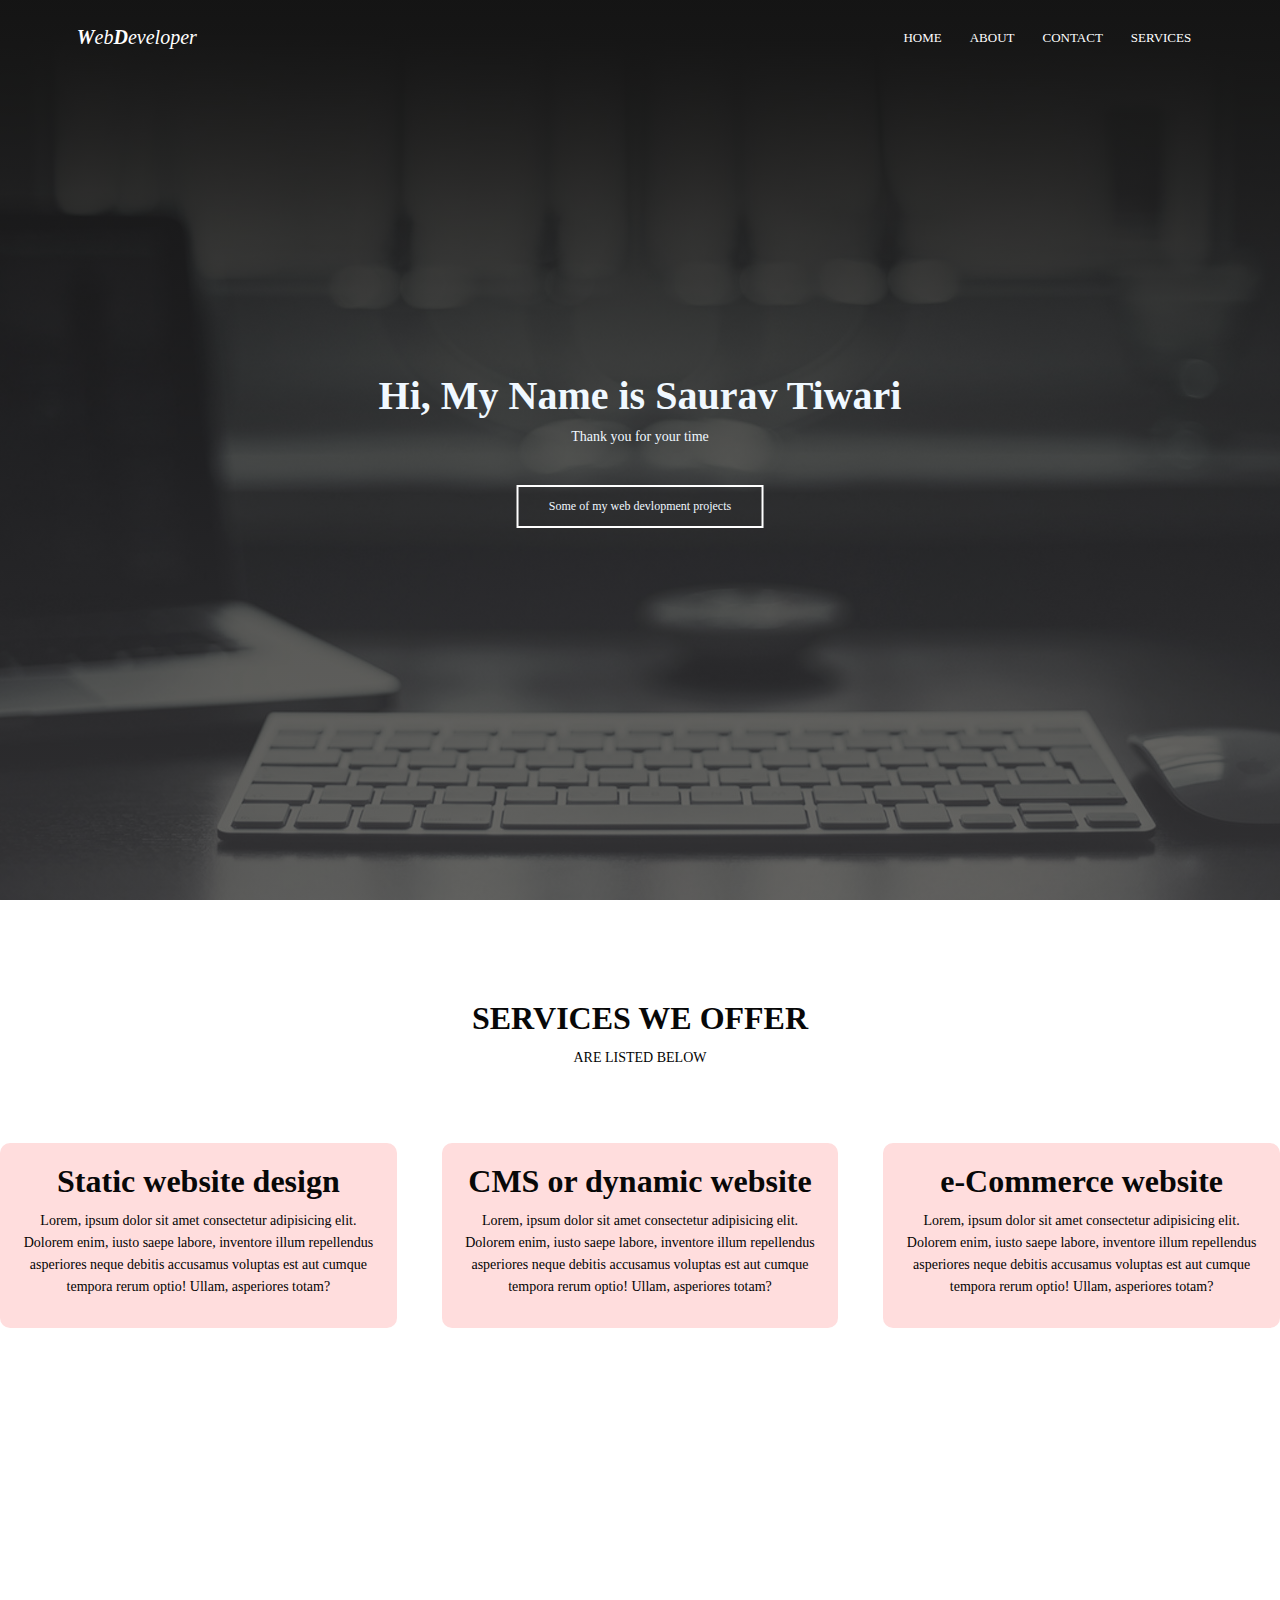
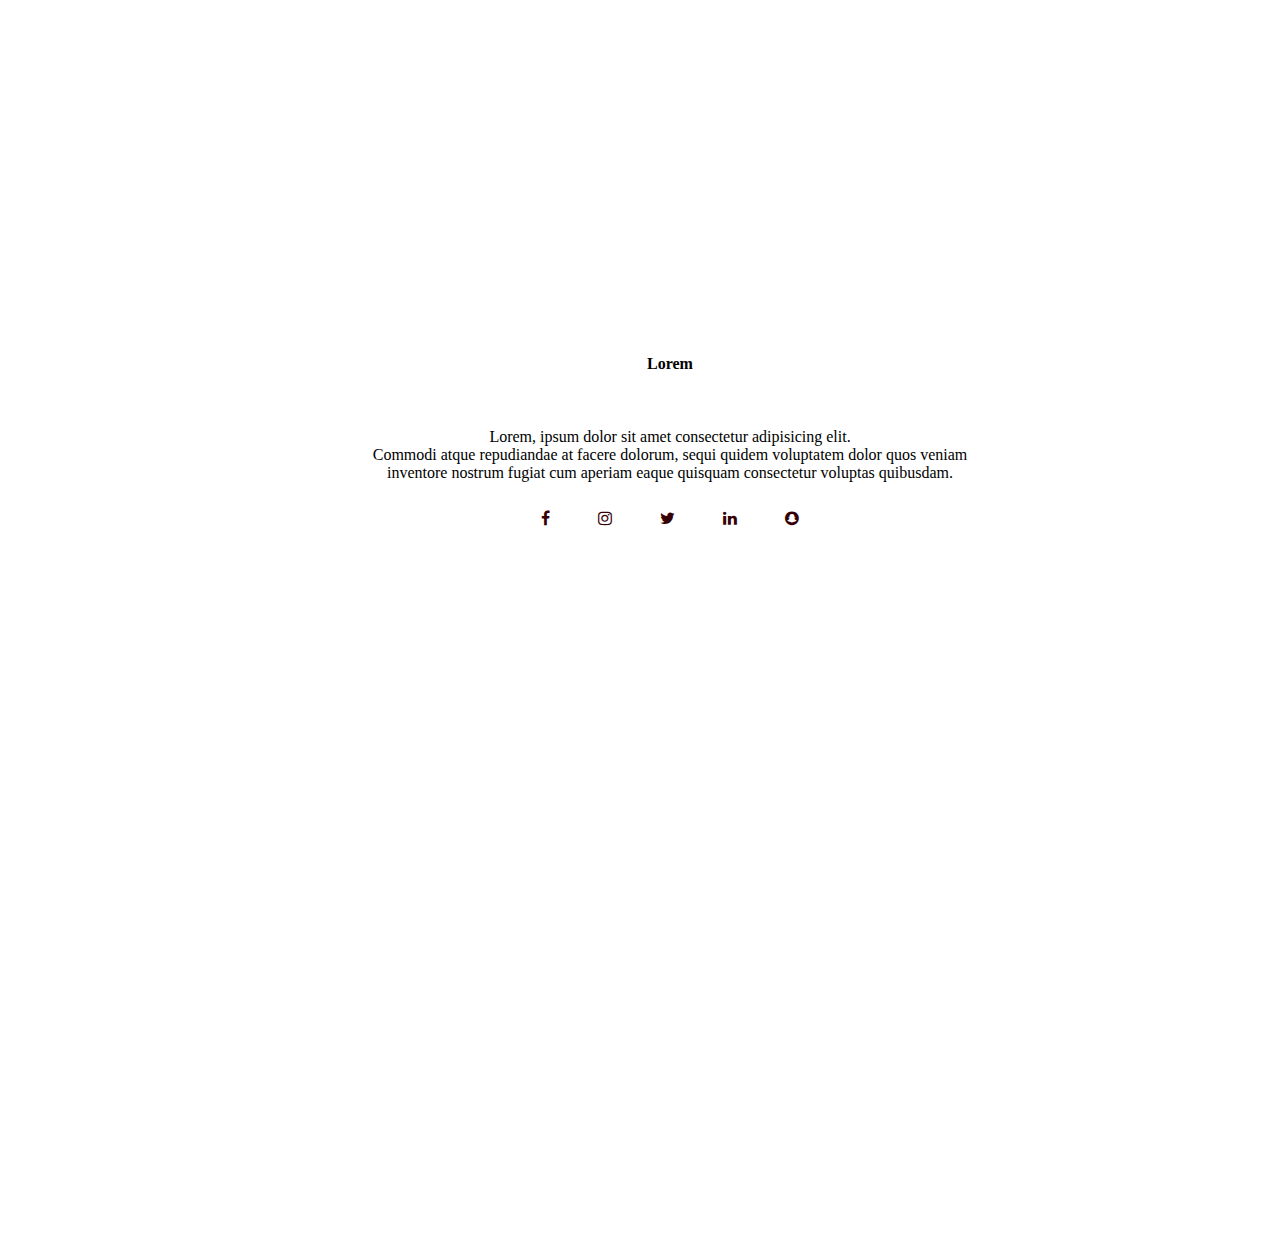
<file: index.html>
<!DOCTYPE html>
<html lang="en">
<head>
    <meta charset="UTF-8">
    <meta http-equiv="X-UA-Compatible" content="IE=edge">
    <meta name="viewport" content="width=device-width, initial-scale=1.0">
    <title>University website</title>
    <link rel="Stylesheet" href="webdev.css">
    <link rel="stylesheet" href="https://cdnjs.cloudflare.com/ajax/libs/font-awesome/4.7.0/css/font-awesome.min.css">
</head>
<body>
    <!--header of website-->
    <section class="header" id="home">
        <nav id="button">
            <a href="#"><h1><i><B>W</B>eb<B>D</B>eveloper</i></h1></a>
            <div class="nav-list" id="nav">
                <i class="fa fa-times" onclick="hidemenu()" ></i>
               
                <ul>
                    <li><a href="#home">HOME</a></li>
                    <li><a href="about.html">ABOUT</a></li>
                    <li><a href="contact.html">CONTACT</a></li>
                    <li><a href="#SERVICES" >SERVICES</a></li>
                    
                </ul>
            </div>
            <i class="fa fa-bars" onclick="showmenu()" ></i>
        </nav> 
        <div class="text">
            <h1>Hi, My Name is Saurav Tiwari</h1>
                <P>Thank you for your time</P>
           <a href="sample projects.html" class="btnoftext">Some of my web devlopment projects</a>
        </div>
    </section>

    <!---Service-->
<section  id="SERVICES">
    <h1>SERVICES WE OFFER</h1>
    <p>ARE LISTED BELOW</p>
    <div class="row">
        <div class="column">
            <h1>Static website design</h1>
            <p>Lorem, ipsum dolor sit amet consectetur adipisicing elit. Dolorem enim, iusto saepe labore, inventore illum repellendus asperiores neque debitis accusamus voluptas est aut cumque tempora rerum optio! Ullam, asperiores totam?</p>
        </div>
        <div class="column">
            <h1>CMS or dynamic website</h1>
            <p>Lorem, ipsum dolor sit amet consectetur adipisicing elit. Dolorem enim, iusto saepe labore, inventore illum repellendus asperiores neque debitis accusamus voluptas est aut cumque tempora rerum optio! Ullam, asperiores totam?</p>
        </div>
        <div class="column">
            <h1>e-Commerce website</h1>
            <p>Lorem, ipsum dolor sit amet consectetur adipisicing elit. Dolorem enim, iusto saepe labore, inventore illum repellendus asperiores neque debitis accusamus voluptas est aut cumque tempora rerum optio! Ullam, asperiores totam?</p>
        </div> 
    </div>
    
   
</section>
<!--footer-->

  <section class="footer">
    <h4>Lorem</h4>
    <p>Lorem, ipsum dolor sit amet consectetur adipisicing elit.<br> Commodi atque repudiandae at facere dolorum, sequi quidem voluptatem dolor quos veniam<br> inventore nostrum fugiat cum aperiam eaque quisquam consectetur voluptas quibusdam.</p>
    <div class="icons">
        <i class="fa fa-facebook"></i>
        <i class="fa fa-instagram"></i>
        <i class="fa fa-twitter"></i>
        <i class="fa fa-linkedin"></i>
        <i class="fa fa-snapchat"></i>
    </div>
   
</section>




    <!--java script-->
    <script>
        var navlist  = document.getElementById("nav");
        function showmenu(){
            nav.style.right ="0";
        }
        function hidemenu(){
            nav.style.right="-200px"
        }
    </script>
</body>
</html>
</file>
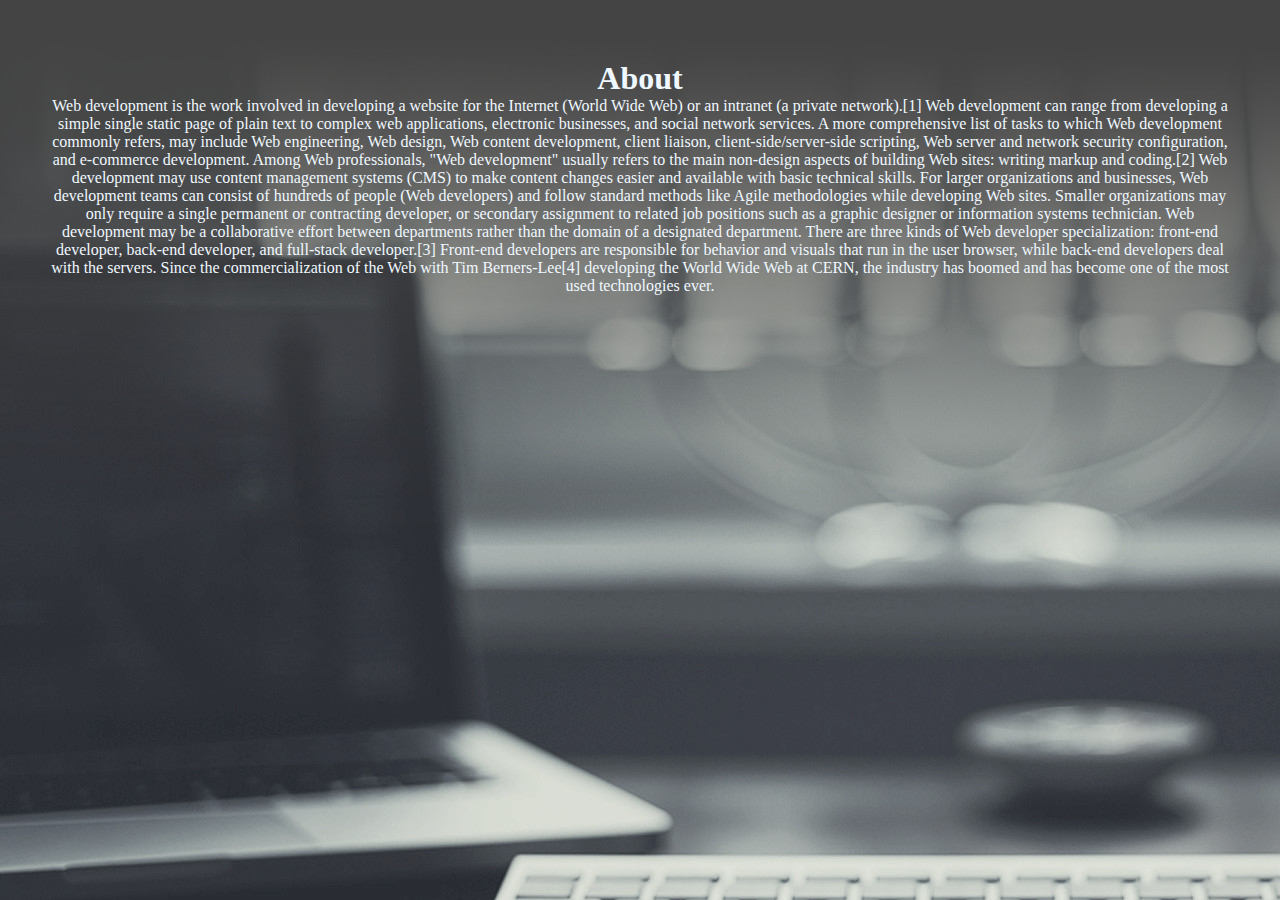
<file: about.html>
<!DOCTYPE html>
<html lang="en">
<head>
    <meta charset="UTF-8">
    <meta http-equiv="X-UA-Compatible" content="IE=edge">
    <meta name="viewport" content="width=device-width, initial-scale=1.0">
    <title>HOME</title>
    <link rel="Stylesheet" href="about.css">
</head>
<body>
    <section class="header1">
      
        <div class="header">
        <h1>About</h1>
    <p>Web development is the work involved in developing a website for the Internet (World Wide Web) or an intranet (a private network).[1] Web development can range from developing a simple single static page of plain text to complex web applications, electronic businesses, and social network services. A more comprehensive list of tasks to which Web development commonly refers, may include Web engineering, Web design, Web content development, client liaison, client-side/server-side scripting, Web server and network security configuration, and e-commerce development.

        Among Web professionals, "Web development" usually refers to the main non-design aspects of building Web sites: writing markup and coding.[2] Web development may use content management systems (CMS) to make content changes easier and available with basic technical skills.
        
        For larger organizations and businesses, Web development teams can consist of hundreds of people (Web developers) and follow standard methods like Agile methodologies while developing Web sites. Smaller organizations may only require a single permanent or contracting developer, or secondary assignment to related job positions such as a graphic designer or information systems technician. Web development may be a collaborative effort between departments rather than the domain of a designated department. There are three kinds of Web developer specialization: front-end developer, back-end developer, and full-stack developer.[3] Front-end developers are responsible for behavior and visuals that run in the user browser, while back-end developers deal with the servers. Since the commercialization of the Web with Tim Berners-Lee[4] developing the World Wide Web at CERN, the industry has boomed and has become one of the most used technologies ever.</p>
    </div>
    </section>
</body>
</html>
</file>
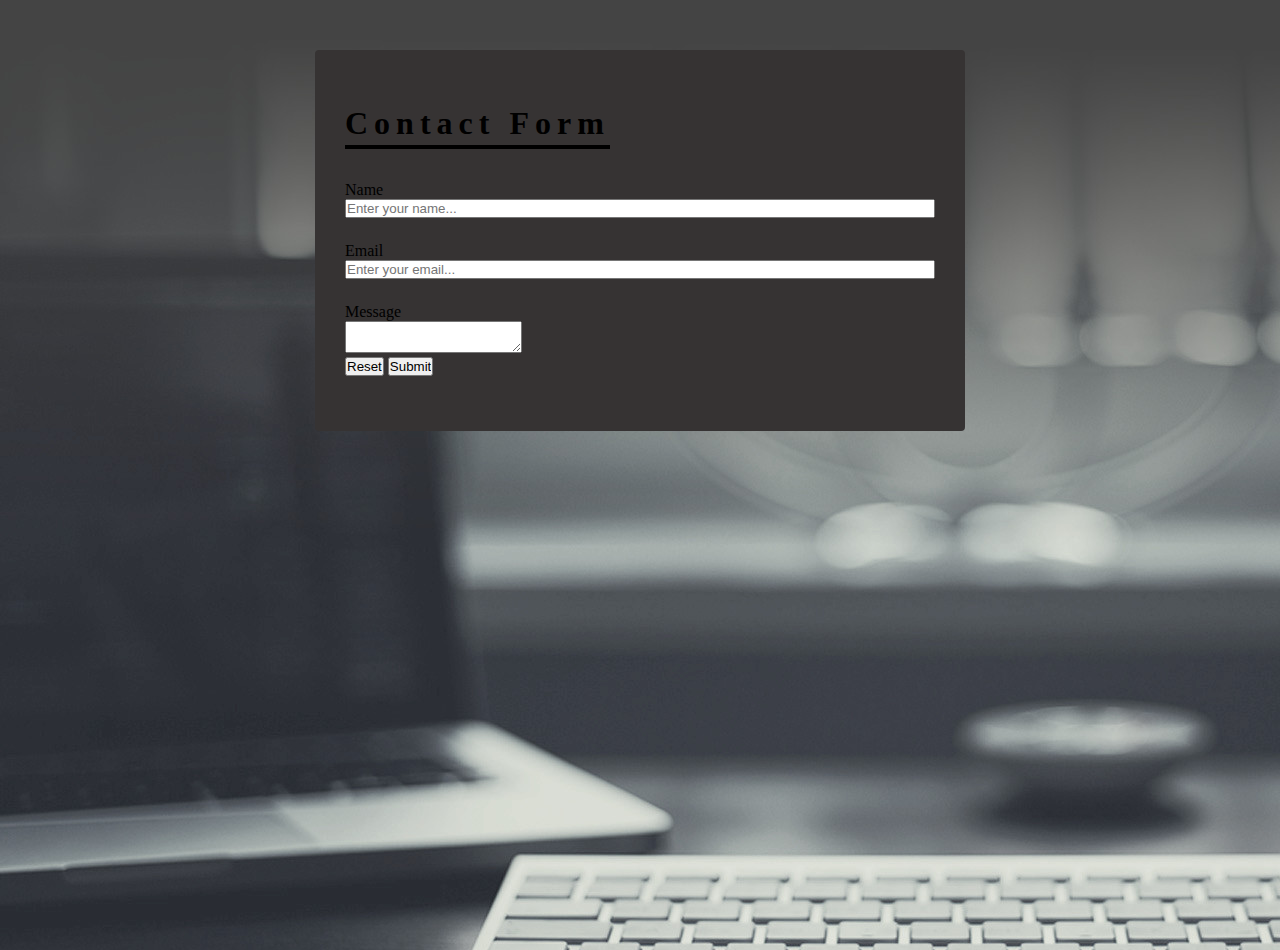
<file: contact.html>
<!DOCTYPE html>
<html lang="en">
<head>
    <meta charset="UTF-8">
    <meta http-equiv="X-UA-Compatible" content="IE=edge">
    <meta name="viewport" content="width=device-width, initial-scale=1.0">
    <title>Contact</title>
    <link rel="stylesheet" href="contact.css">
</head>
<body>
    
</body>
</html>
<section id="Contact">
    <form action="">
        <div class="form">
            <h1>Contact Form</h1>
            <div class="full">
            <div class="item">
                <label for="name">Name</label>
                <input type="text" id="name" placeholder="Enter your name...">
            </div>
            <div class="item">
                <label for="email.id">Email</label>
                <input type="text" id="email.id" placeholder="Enter your email...">
            </div>
            <div class="item-m">
                <label for="message">Message</label>
                
                <textarea name="" id="message"></textarea>
            </div>
            <div class="action">
               <input type="submit" value="Reset">
               <input type="submit" value="Submit">
            </div>
        </div>
    </div>
    </section>
</file>
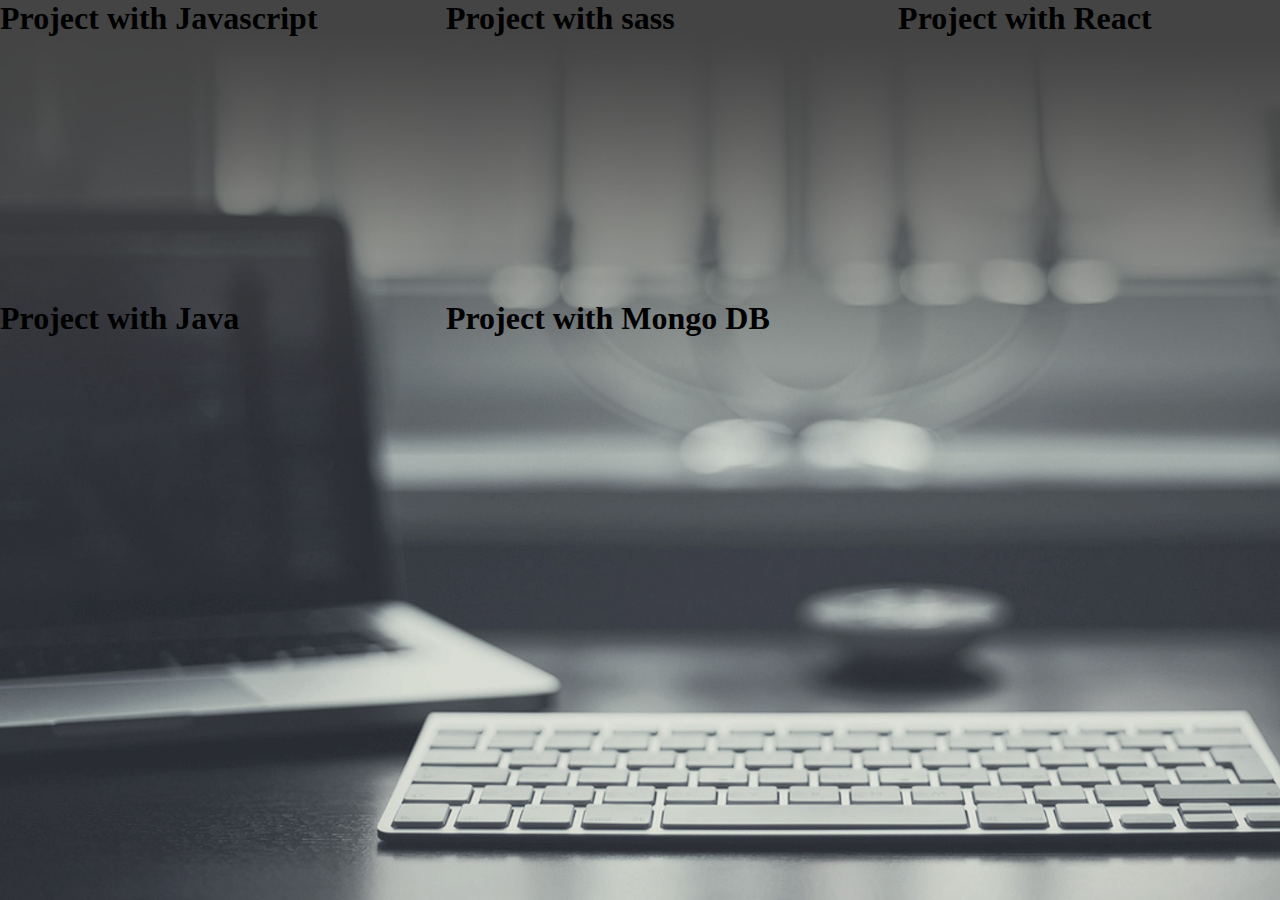
<file: sample projects.html>
<!DOCTYPE html>
<html lang="en">

<head>
    <meta charset="UTF-8">
    <meta http-equiv="X-UA-Compatible" content="IE=edge">
    <meta name="viewport" content="width=device-width, initial-scale=1.0">
    <title>Document</title>
    <link rel="stylesheet" href="sampleproject.css">
</head>

<body>
    <div class="header">
        <div class=" Javascript Project">
            <h1 class="header-name">
                Project with Javascript
            </h1>
        </div>
        <div class=" Project with sass">
            <h1 class="header-name">
                Project with sass
            </h1>
        </div>
        <div class="  React">
            <h1 class="header-name">
                Project with React
            </h1>
        </div>
        <div class="Java">
            <h1 class="header-name">
                Project with Java
            </h1>
        </div>
        <div class="Mongo DB">
            <h1 class="header-name">
                Project with Mongo DB
            </h1>
        </div>
    </div>
</body>

</html>
</file>
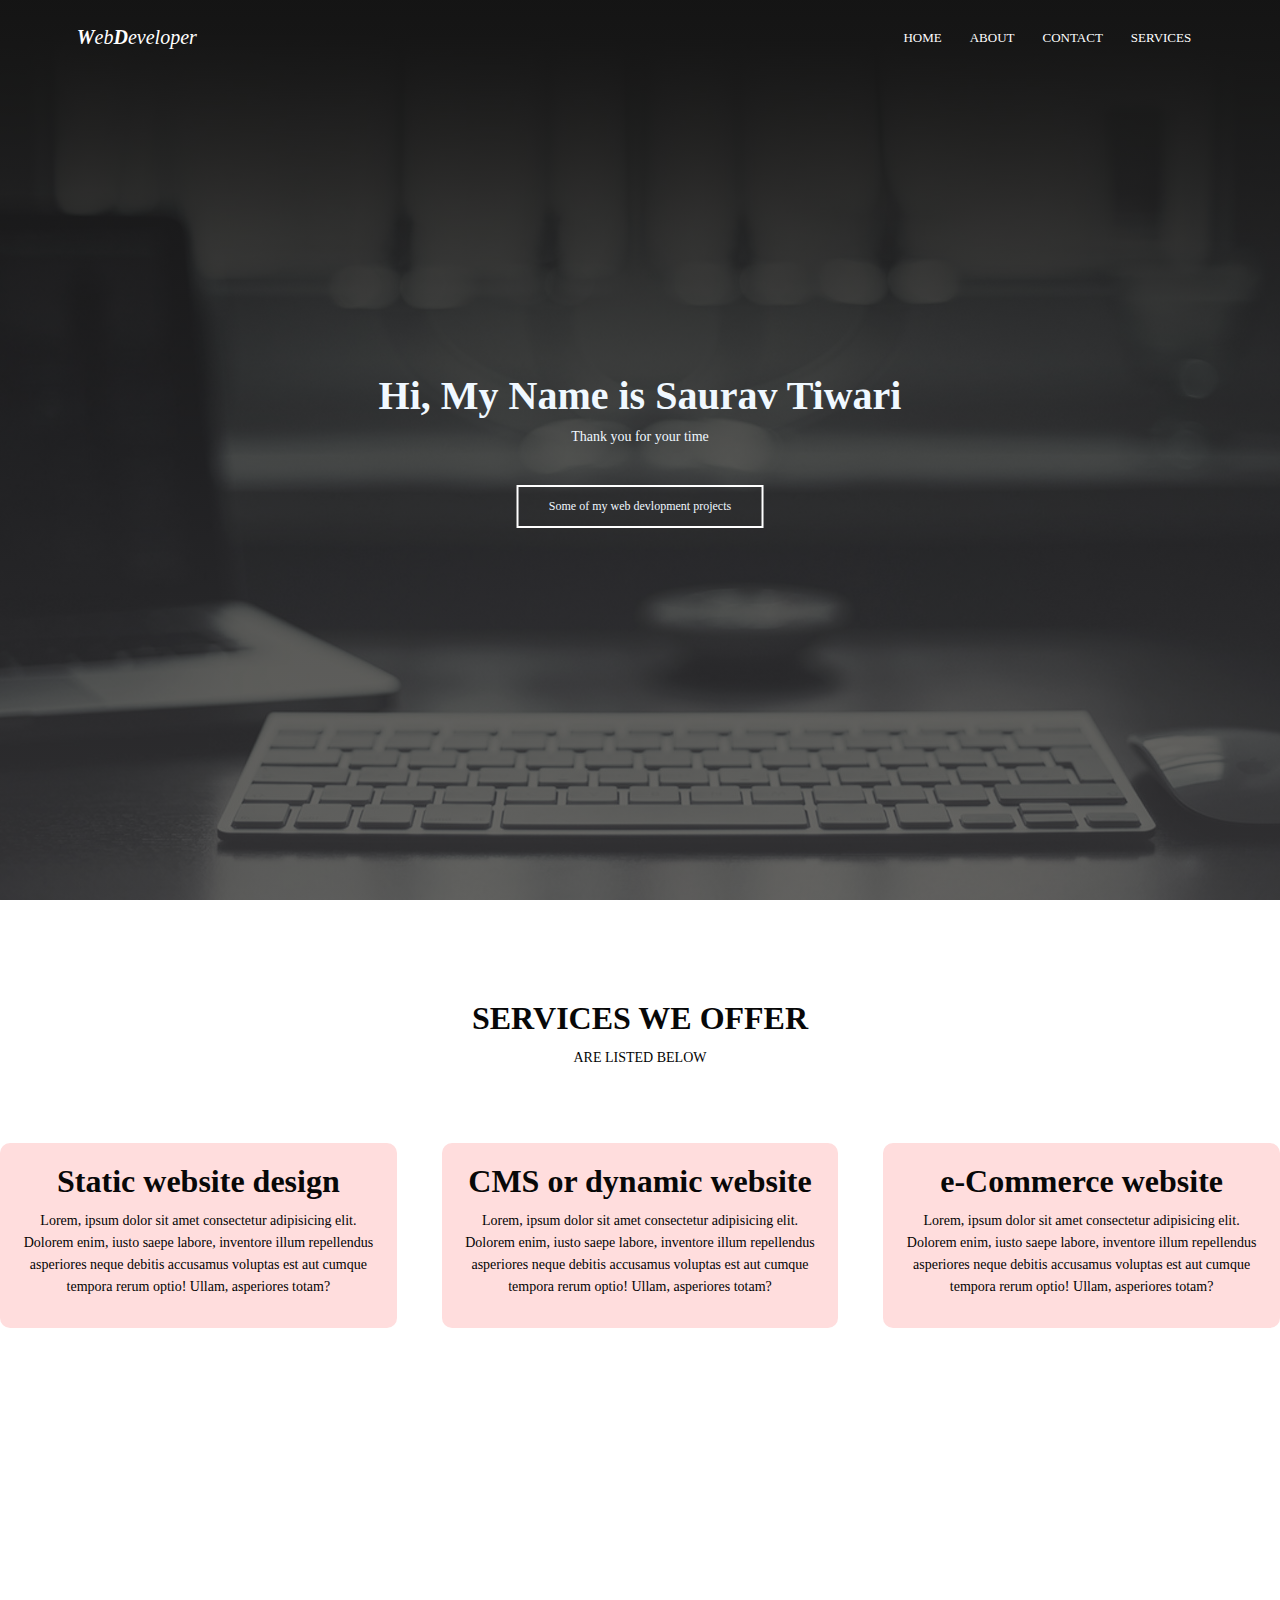
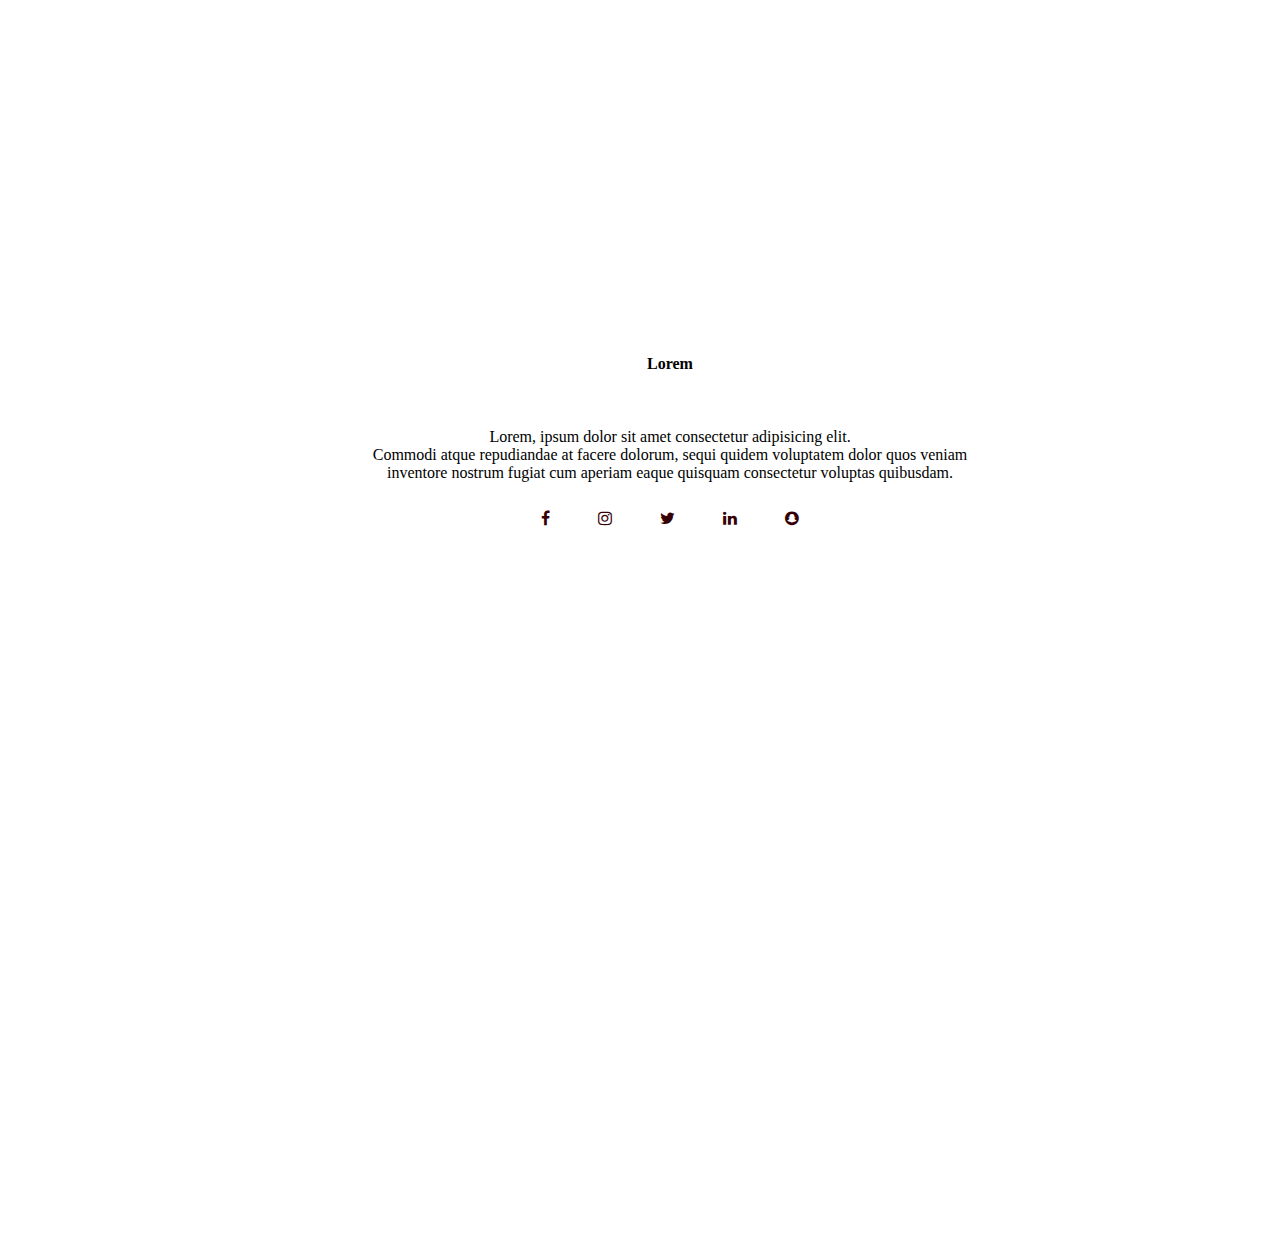
<file: webdev.html>
<!DOCTYPE html>
<html lang="en">
<head>
    <meta charset="UTF-8">
    <meta http-equiv="X-UA-Compatible" content="IE=edge">
    <meta name="viewport" content="width=device-width, initial-scale=1.0">
    <title>University website</title>
    <link rel="Stylesheet" href="webdev.css">
    <link rel="stylesheet" href="https://cdnjs.cloudflare.com/ajax/libs/font-awesome/4.7.0/css/font-awesome.min.css">
</head>
<body>
    <!--header of website-->
    <section class="header" id="home">
        <nav id="button">
            <a href="#"><h1><i><B>W</B>eb<B>D</B>eveloper</i></h1></a>
            <div class="nav-list" id="nav">
                <i class="fa fa-times" onclick="hidemenu()" ></i>
               
                <ul>
                    <li><a href="#home">HOME</a></li>
                    <li><a href="about.html">ABOUT</a></li>
                    <li><a href="contact.html">CONTACT</a></li>
                    <li><a href="#SERVICES" >SERVICES</a></li>
                    
                </ul>
            </div>
            <i class="fa fa-bars" onclick="showmenu()" ></i>
        </nav> 
        <div class="text">
            <h1>Hi, My Name is Saurav Tiwari</h1>
                <P>Thank you for your time</P>
           <a href="sample projects.html" class="btnoftext">Some of my web devlopment projects</a>
        </div>
    </section>

    <!---Service-->
<section  id="SERVICES">
    <h1>SERVICES WE OFFER</h1>
    <p>ARE LISTED BELOW</p>
    <div class="row">
        <div class="column">
            <h1>Static website design</h1>
            <p>Lorem, ipsum dolor sit amet consectetur adipisicing elit. Dolorem enim, iusto saepe labore, inventore illum repellendus asperiores neque debitis accusamus voluptas est aut cumque tempora rerum optio! Ullam, asperiores totam?</p>
        </div>
        <div class="column">
            <h1>CMS or dynamic website</h1>
            <p>Lorem, ipsum dolor sit amet consectetur adipisicing elit. Dolorem enim, iusto saepe labore, inventore illum repellendus asperiores neque debitis accusamus voluptas est aut cumque tempora rerum optio! Ullam, asperiores totam?</p>
        </div>
        <div class="column">
            <h1>e-Commerce website</h1>
            <p>Lorem, ipsum dolor sit amet consectetur adipisicing elit. Dolorem enim, iusto saepe labore, inventore illum repellendus asperiores neque debitis accusamus voluptas est aut cumque tempora rerum optio! Ullam, asperiores totam?</p>
        </div> 
    </div>
    
   
</section>
<!--footer-->

  <section class="footer">
    <h4>Lorem</h4>
    <p>Lorem, ipsum dolor sit amet consectetur adipisicing elit.<br> Commodi atque repudiandae at facere dolorum, sequi quidem voluptatem dolor quos veniam<br> inventore nostrum fugiat cum aperiam eaque quisquam consectetur voluptas quibusdam.</p>
    <div class="icons">
        <i class="fa fa-facebook"></i>
        <i class="fa fa-instagram"></i>
        <i class="fa fa-twitter"></i>
        <i class="fa fa-linkedin"></i>
        <i class="fa fa-snapchat"></i>
    </div>
   
</section>




    <!--java script-->
    <script>
        var navlist  = document.getElementById("nav");
        function showmenu(){
            nav.style.right ="0";
        }
        function hidemenu(){
            nav.style.right="-200px"
        }
    </script>
</body>
</html>
</file>
<file: webdev.css>
*{
    margin:0;
    padding: 0;
  text-decoration: none;
 
   
}

.header{   
   
    min-height: 100vh;
    width: 100%;
  background-image: linear-gradient(rgba(0, 0, 0, 0.7),rgba(52, 50, 50, 0.7)), url("pic/web3.jpg");
    background-position: center;
    background-size: cover;
    position: relative;


}

nav{

    display:flex;
    justify-content:space-between;
    padding: 2% 6%;
    align-items: center;
}

nav h1{

    font-size: 20px;
    color: rgb(255, 255, 255);
       font-weight: 400;
        width: 91px;
       
   
}
.nav-list{
    flex: 1;
    text-align: right;

}


.nav-list ul li{
    list-style: none;
   padding: 0px 12px;
   position:relative;
   display: inline-block;
   position: relative;
 
}
.nav-list ul li a {
    color: white;
    font-size: 13px;
    text-decoration: none;
    
}
li.active,li:hover{
    background-color: red;
    transition: cubic-bezier(0.075, 0.82, 0.165, 1);
}
.text{
    text-decoration: none;
    color: aliceblue;
    position: absolute;
    top: 50%;
    left:50%;
    transform: translate(-50%,-50%); /* for fixec item in middle */
    text-align: center;
}

.text h1{
    font-size: 40px;

}

.text P{
     margin: 10px 0 40px;
     font-size: 14px;
    
}

.btnoftext{
  
    display: inline-block;
    color: aliceblue;
    border:2px solid rgb(255, 255, 255);
    padding: 12px 30px;
    font-size: 12px;
    background: transparent;
    position: relative;
    cursor: pointer;
}

.btnoftext.active, .btnoftext:hover{
    border: 2px solid rgb(207, 24, 54);
    background-color: rgb(207, 24, 54);
    transition: .4s;
}
nav .fa{
    display: none;
}

@media(max-width:850px){
    .text h1{
        font-size: 20px;
     
    }
    .nav-list ul li{
        display:  block;
        
    }
    .nav-list{
       
        position: absolute;
        background: red;
        height: 100vh;
        width: 200px;
        top:0;
        right: -200px;
        text-align: left;
        z-index: 2;
        transition: .7s;
    }
    nav .fa{
        display: block;
        color: white;
        margin: 10px;
        cursor: pointer;
        font-size: 22px;
    }
    .nav-list ul li{
             padding: 40px;
    }
}

/* services */

#SERVICES{
    height: 100vh;
    background-image: url("pic/web3.jpg");
    width: 100%;
    margin: auto;
    text-align: center;
    padding-top: 100px;
    background-repeat: no-repeat;
    background-attachment:fixed ;
    background-size: cover; 

}
#SERVICES h1{
    color: rgb(8, 8, 8);
    font: size 36px; 
    font-weight: 600;
}

#SERVICES p{
    color: rgb(3, 3, 3);
    font-size: 14px;
    font-weight: 300;
    line-height: 22px;
    padding: 10px;

}

.row{
    margin-top: 5%;
    display: flex ;
    justify-content: space-between;
}
.column{
    padding: 20px 12px;
    flex-basis: 31%;
   background: rgb(255, 221, 221);
    box-sizing: border-box;
    border-radius: 10px;
    margin-bottom: 5%;
    cursor: pointer;
    transition: .5s;
    }

 .column:hover{
    box-shadow:20px 10px 40px 30px rgb(69, 60, 60);
}
@media(max-width:850px){
    .row{
        flex-direction:column;
      
       
    }

}


/* footer */
.footer{
    height: 100vh;
    width: 100%;
    text-align: center;
    padding: 0px 30px;
}
.footer h4{
    margin-bottom: 55px;
    margin-top: 55px;
    font-weight :600; 
}
.icons .fa {
    color: rgb(53, 0, 5);
    margin: 10px 13px;
    cursor: pointer;
    padding: 18px 9px;
    
}
@media(Max-width:550px){
    .footer{
        height: 10vh;
        width: 80%;
        text-align: center;
        padding: 0px 30px;
}}
</file>
<file: about.css>
*{
    padding: 0;
    margin: 0;
}
.header1{
   color: aliceblue;
    width: 100%;
    min-height: 100vh;
    background-image:  url("pic/web3.jpg");
}

.header{
    padding: 60px 50px;
    text-align: center;
}
</file>
<file: contact.css>
*{
    padding: 0;
    margin: 0;
    box-sizing: border-box;
 text-decoration: none;
 color: rgb(0, 0, 0);
}

body{
    height: 100vh;
    width: 100%;
    background-image:url("pic/web3.jpg");
   
}

form {
    background-color: #363333;
    width: 650px;
    margin: 50px auto;
    max-width: 97%;
    border-radius: 4px;
    padding: 55px 30px;
}
form h1 {
    letter-spacing: 6px;
    border-bottom: 4px solid black;
    display: inline-block;
    padding-bottom: 3px;
    margin-bottom: 32px;
}

form  .full {
    display: block;
    justify-content: space-between;
}

form .full .item{
    display: flex;
    flex-direction: column;
    margin-bottom: 24px;


}

form label{
    display: block;
}

label{
    color: black;
}
@media(max-width: 576px){
    form  .full{
        flex-direction:column;
    }}
</file>
<file: sampleproject.css>
* {
    margin: 0%;
    padding: 0%;
    text-decoration: none;

}


.header {
    background-size: cover;
    width: 100%;
    height: 100vh;
    display: grid;
    grid-template-columns: auto auto auto;
    grid-template-rows: 300px 300px;
    background-image:url("/pic/web3.jpg") ;
}
</file>
